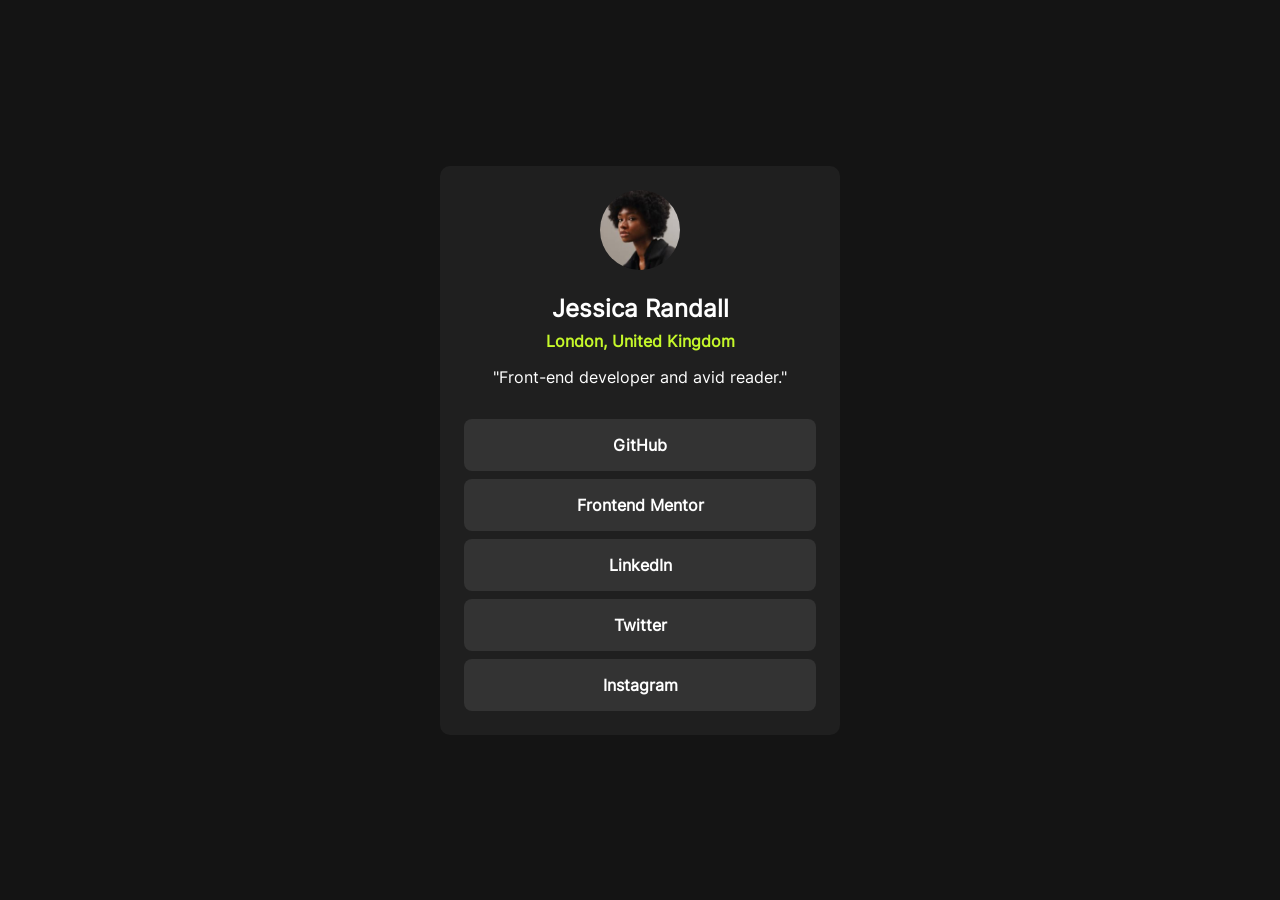
<file: social-links-profile-main/social-links-profile-main/social-links-profile-main/index.html>
<!DOCTYPE html>
<html lang="en">
<head>
  <meta charset="UTF-8">
  <meta name="viewport" content="width=device-width, initial-scale=1.0"> <!-- displays site properly based on user's device -->

  <link rel="icon" type="image/png" sizes="32x32" href="./assets/images/favicon-32x32.png">
  <link rel="stylesheet" href="style.css">
  <title>Frontend Mentor | Social links profile</title>

</head>
<body>
<div class="container">
  <img src="./assets/images/avatar-jessica.jpeg" alt="author">
  <h1>Jessica Randall <span>London, United Kingdom</span></h1>
  <p>"Front-end developer and avid reader."</p>

  <ul>
    <li><button>GitHub</button></li>
    <li><button>Frontend Mentor</button></li>
    <li><button>LinkedIn</button></li>
    <li><button>Twitter</button></li>
    <li><button>Instagram</button></li>
  </ul>
</div>
 
  
  
   
</body>
</html>
</file>
<file: social-links-profile-main/social-links-profile-main/social-links-profile-main/style.css>
@font-face{
    font-family: Inter ;
    src: url(./assets/fonts/static/Inter-Regular.ttf);
}

*{
    margin: 0;
    padding: 0;
    box-sizing: border-box;
    font-family: Inter;
}

body {
    background-color:  #141414;
    display : flex;
    flex-direction: column;
    justify-content: center;
    align-items: center;
    min-height: 100vh;
}

.attribution {
     font-size: 11px; text-align: center; 
    }
.attribution a {
  color: hsl(228, 45%, 44%); 
        }

 .container{
background-color: #1f1f1f;
max-width:400px;
width: 100%;
padding : 24px;
 border-radius: 10px;
        }
ul{
    list-style: none;
}
.container img{
    width : 80px;
    height: 80px;
    border-radius: 50%;
    display : block;
    margin-inline : auto;
    margin-bottom : 1.5rem;
}
.container h1{
    font-size: 1.5rem;
    color: #ffffff;
    text-align : center;

}
.container h1 span{
    color : #c5f82a;
    display : block;
    font-size : 1rem;
    margin: 0.5rem 0 1rem;
}
.container p{
    color : #ffffff;
   text-align: center;
}
.container ul{
    display : grid;
    gap : 0.5rem;
    margin-top: 2rem;
}
.container ul li button{
    width: 100%;
    padding : 1rem;
    border-radius: 0.5rem;
    background-color : #333333;
    border: none;
    outline : none;
    color: #ffffff;
    font-size: 1rem;
    cursor : pointer;
    font-weight: bold;
    transition : all 0.15s ease-in-out
}
.container ul li button:hover{
    background-color : #c5f82a;
    color :#141414;
}
</file>
